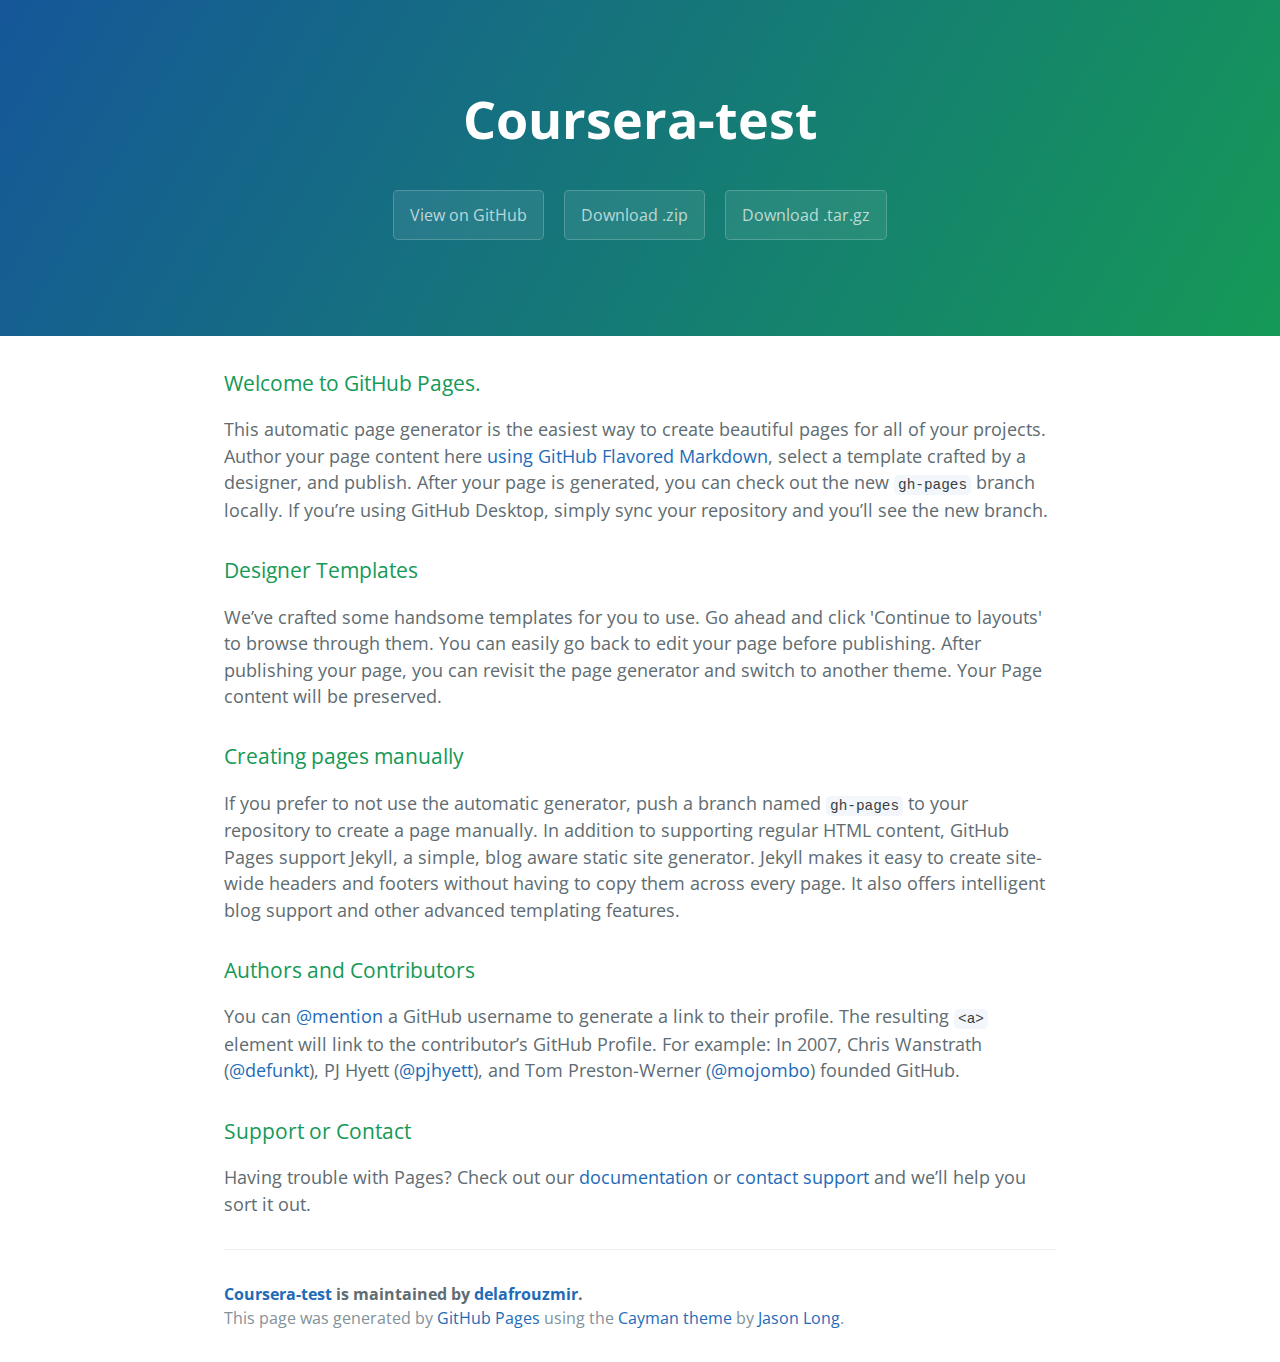
<file: index.html>
<!DOCTYPE html>
<html lang="en-us">
  <head>
    <meta charset="UTF-8">
    <title>Coursera-test by delafrouzmir</title>
    <meta name="viewport" content="width=device-width, initial-scale=1">
    <link rel="stylesheet" type="text/css" href="stylesheets/normalize.css" media="screen">
    <link href='https://fonts.googleapis.com/css?family=Open+Sans:400,700' rel='stylesheet' type='text/css'>
    <link rel="stylesheet" type="text/css" href="stylesheets/stylesheet.css" media="screen">
    <link rel="stylesheet" type="text/css" href="stylesheets/github-light.css" media="screen">
  </head>
  <body>
    <section class="page-header">
      <h1 class="project-name">Coursera-test</h1>
      <h2 class="project-tagline"></h2>
      <a href="https://github.com/delafrouzmir/coursera-test" class="btn">View on GitHub</a>
      <a href="https://github.com/delafrouzmir/coursera-test/zipball/master" class="btn">Download .zip</a>
      <a href="https://github.com/delafrouzmir/coursera-test/tarball/master" class="btn">Download .tar.gz</a>
    </section>

    <section class="main-content">
      <h3>
<a id="welcome-to-github-pages" class="anchor" href="#welcome-to-github-pages" aria-hidden="true"><span aria-hidden="true" class="octicon octicon-link"></span></a>Welcome to GitHub Pages.</h3>

<p>This automatic page generator is the easiest way to create beautiful pages for all of your projects. Author your page content here <a href="https://guides.github.com/features/mastering-markdown/">using GitHub Flavored Markdown</a>, select a template crafted by a designer, and publish. After your page is generated, you can check out the new <code>gh-pages</code> branch locally. If you’re using GitHub Desktop, simply sync your repository and you’ll see the new branch.</p>

<h3>
<a id="designer-templates" class="anchor" href="#designer-templates" aria-hidden="true"><span aria-hidden="true" class="octicon octicon-link"></span></a>Designer Templates</h3>

<p>We’ve crafted some handsome templates for you to use. Go ahead and click 'Continue to layouts' to browse through them. You can easily go back to edit your page before publishing. After publishing your page, you can revisit the page generator and switch to another theme. Your Page content will be preserved.</p>

<h3>
<a id="creating-pages-manually" class="anchor" href="#creating-pages-manually" aria-hidden="true"><span aria-hidden="true" class="octicon octicon-link"></span></a>Creating pages manually</h3>

<p>If you prefer to not use the automatic generator, push a branch named <code>gh-pages</code> to your repository to create a page manually. In addition to supporting regular HTML content, GitHub Pages support Jekyll, a simple, blog aware static site generator. Jekyll makes it easy to create site-wide headers and footers without having to copy them across every page. It also offers intelligent blog support and other advanced templating features.</p>

<h3>
<a id="authors-and-contributors" class="anchor" href="#authors-and-contributors" aria-hidden="true"><span aria-hidden="true" class="octicon octicon-link"></span></a>Authors and Contributors</h3>

<p>You can <a href="https://help.github.com/articles/basic-writing-and-formatting-syntax/#mentioning-users-and-teams" class="user-mention">@mention</a> a GitHub username to generate a link to their profile. The resulting <code>&lt;a&gt;</code> element will link to the contributor’s GitHub Profile. For example: In 2007, Chris Wanstrath (<a href="https://github.com/defunkt" class="user-mention">@defunkt</a>), PJ Hyett (<a href="https://github.com/pjhyett" class="user-mention">@pjhyett</a>), and Tom Preston-Werner (<a href="https://github.com/mojombo" class="user-mention">@mojombo</a>) founded GitHub.</p>

<h3>
<a id="support-or-contact" class="anchor" href="#support-or-contact" aria-hidden="true"><span aria-hidden="true" class="octicon octicon-link"></span></a>Support or Contact</h3>

<p>Having trouble with Pages? Check out our <a href="https://help.github.com/pages">documentation</a> or <a href="https://github.com/contact">contact support</a> and we’ll help you sort it out.</p>

      <footer class="site-footer">
        <span class="site-footer-owner"><a href="https://github.com/delafrouzmir/coursera-test">Coursera-test</a> is maintained by <a href="https://github.com/delafrouzmir">delafrouzmir</a>.</span>

        <span class="site-footer-credits">This page was generated by <a href="https://pages.github.com">GitHub Pages</a> using the <a href="https://github.com/jasonlong/cayman-theme">Cayman theme</a> by <a href="https://twitter.com/jasonlong">Jason Long</a>.</span>
      </footer>

    </section>

  
  </body>
</html>
</file>
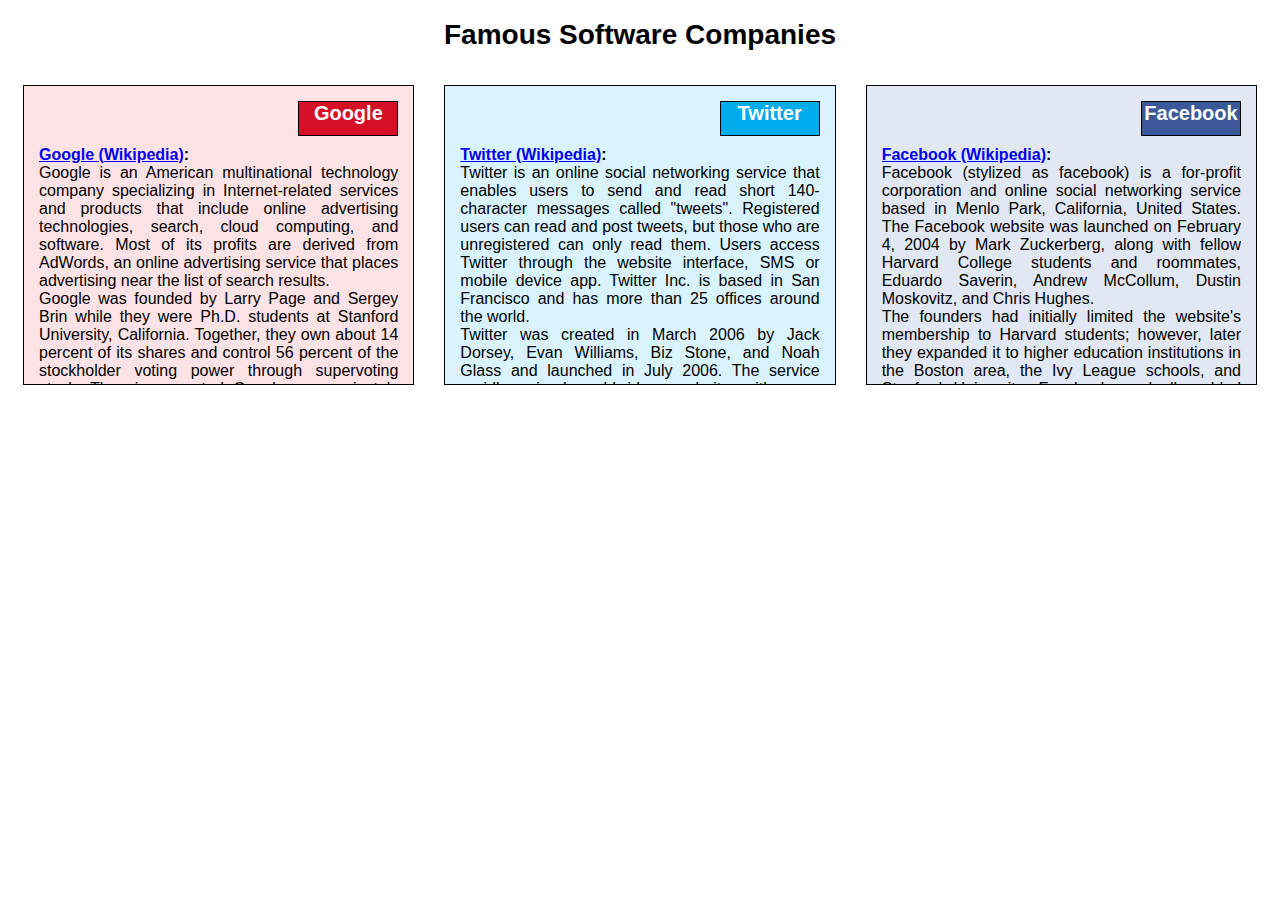
<file: module2/index.html>
<!DOCTYPE html>
<html lang="en">

<head>

	<meta charset="utf-8">
	<meta http-equiv="X-UA-Compatible" content="IE=edge">
	<meta name="viewport" content="width=device-width, initial-scale=1">

	<title>module2</title>

	<!--<link rel="stylesheet" type="text/css" href="css/bootstrap.min.css">-->
	<link rel="stylesheet" type="text/css" href="css/my-styles.css">

</head>


<body>
	<div class="container">

		<div class="row">
			<div class="column col-lg-12 col-md-12 col-sm-12">
				<h1>Famous Software Companies</h1>
			</div>
		</div>


		<div class="row">
			<div class="column col-lg-4 col-md-6 col-sm-12">
				<div class="content google">
					<p class="title googleTitle"> Google </p>
					<p class="description">
					<b><a href="https://en.wikipedia.org/wiki/Google" target="_blank" title="Google article in Wikipedia">Google (Wikipedia)</a>:</b><br />
					Google is an American multinational technology company specializing in Internet-related services and products that include online advertising technologies, search, cloud computing, and software. Most of its profits are derived from AdWords, an online advertising service that places advertising near the list of search results.<br />
					Google was founded by Larry Page and Sergey Brin while they were Ph.D. students at Stanford University, California. Together, they own about 14 percent of its shares and control 56 percent of the stockholder voting power through supervoting stock. They incorporated Google as a privately held company on September 4, 1998. An initial public offering (IPO) took place on August 19, 2004, and Google moved to its new headquarters in Mountain View, California, nicknamed the Googleplex.<br />
					In August 2015, Google announced plans to reorganize its interests as a holding company called Alphabet Inc. When this restructuring took place on October 2, 2015, Google became Alphabet's leading subsidiary, as well as the parent for Google's Internet interests.<br />
					Rapid growth since incorporation has triggered a chain of products, acquisitions and partnerships beyond Google's core search engine (Google Search). It offers online productivity software (Google Docs) including email (Gmail), a cloud storage service (Google Drive) and a social networking service (Google+). Desktop products include applications for web browsing (Google Chrome), organizing and editing photos (Google Photos), and instant messaging and video chat (Hangouts). The company leads the development of the Android mobile operating system and the browser-only Chrome OS for a class of netbooks known as Chromebooks and desktop PCs known as Chromeboxes. Google has moved increasingly into communications hardware, partnering with major electronics manufacturers in the production of its "high-quality low-cost" Nexus devices. In 2012, a fiber-optic infrastructure was installed in Kansas City to facilitate a Google Fiber broadband service.<br />
					Google has been estimated to run more than one million servers in data centers around the world (as of 2007). It processes over one billion search requests and about 24 petabytes of user-generated data each day (as of 2009). In December 2013, Alexa listed Google.com as the most visited website in the world. Numerous Google sites in other languages figure in the top one hundred, as do several other Google-owned sites such as YouTube and Blogger.<br />
					Google's mission statement from the outset was "to organize the world's information and make it universally accessible and useful," and its unofficial slogan was "Don't be evil". In October 2015, the motto was replaced in the Alphabet corporate code of conduct by the phrase: "Do the right thing".
					</p>
				</div>
			</div>
			
			<div class="column col-lg-4 col-md-6 col-sm-12">
				<div class="content twitter">
					<p class="title twitterTitle"> Twitter </p>
					<p class="description">
					<b><a href="https://en.wikipedia.org/wiki/Twitter" target="_blank" title="Twitter article in Wikipedia">Twitter (Wikipedia)</a>:</b><br />
					Twitter is an online social networking service that enables users to send and read short 140-character messages called "tweets". Registered users can read and post tweets, but those who are unregistered can only read them. Users access Twitter through the website interface, SMS or mobile device app. Twitter Inc. is based in San Francisco and has more than 25 offices around the world.<br />
					Twitter was created in March 2006 by Jack Dorsey, Evan Williams, Biz Stone, and Noah Glass and launched in July 2006. The service rapidly gained worldwide popularity, with more than 100 million users posting 340 million tweets a day in 2012. The service also handled 1.6 billion search queries per day. In 2013, it was one of the ten most-visited websites and has been described as "the SMS of the Internet". As of March 2016, Twitter has more than 310 million monthly active users.<br />
					</p>
				</div>
			</div>
			
			<div class="column col-lg-4 col-md-12 col-sm-12">
				<div class="content facebook">
					<p class="title facebookTitle"> Facebook </p>
					<p class="description">
					<b><a href="https://en.wikipedia.org/wiki/Facebook" target="_blank" title="Facebook article in Wikipedia">Facebook (Wikipedia)</a>:</b><br />
					Facebook (stylized as facebook) is a for-profit corporation and online social networking service based in Menlo Park, California, United States. The Facebook website was launched on February 4, 2004 by Mark Zuckerberg, along with fellow Harvard College students and roommates, Eduardo Saverin, Andrew McCollum, Dustin Moskovitz, and Chris Hughes.<br />
					The founders had initially limited the website's membership to Harvard students; however, later they expanded it to higher education institutions in the Boston area, the Ivy League schools, and Stanford University. Facebook gradually added support for students at various other universities, and eventually to high school students as well. Since 2006, anyone age 13 and older has been allowed to become a registered user of Facebook, though variations exist in the minimum age requirement, depending on applicable local laws. The Facebook name comes from the face book directories often given to United States university students.<br />
					After registering to use the site, users can create a user profile, add other users as "friends", exchange messages, post status updates and photos, share videos, use various applications (apps), and receive notifications when others update their profiles. Additionally, users may join common-interest user groups organized by workplace, school, or other topics, and categorize their friends into lists such as "People From Work" or "Close Friends". In groups, editors can pin posts to top. Additionally, users can complain about or block unpleasant people. Because of the large volume of data that users submit to the service, Facebook has come under scrutiny for their privacy policies.<br />
					Facebook, Inc. held its initial public offering (IPO) in February 2012, and began selling stock to the public three months later, reaching an original peak market capitalization of $104 billion. On July 13, 2015, Facebook became the fastest company in the Standard &amp; Poor's 500 Index to reach a market cap of $250 billion. Facebook has more than 1.65 billion monthly active users as of March 31, 2016.
					</p>
				</div>
			</div>
		</div>
	</div>
</body>
</html>
</file>
<file: stylesheets/stylesheet.css>
* {
  box-sizing: border-box; }

body {
  padding: 0;
  margin: 0;
  font-family: "Open Sans", "Helvetica Neue", Helvetica, Arial, sans-serif;
  font-size: 16px;
  line-height: 1.5;
  color: #606c71; }

a {
  color: #1e6bb8;
  text-decoration: none; }
  a:hover {
    text-decoration: underline; }

.btn {
  display: inline-block;
  margin-bottom: 1rem;
  color: rgba(255, 255, 255, 0.7);
  background-color: rgba(255, 255, 255, 0.08);
  border-color: rgba(255, 255, 255, 0.2);
  border-style: solid;
  border-width: 1px;
  border-radius: 0.3rem;
  transition: color 0.2s, background-color 0.2s, border-color 0.2s; }
  .btn + .btn {
    margin-left: 1rem; }

.btn:hover {
  color: rgba(255, 255, 255, 0.8);
  text-decoration: none;
  background-color: rgba(255, 255, 255, 0.2);
  border-color: rgba(255, 255, 255, 0.3); }

@media screen and (min-width: 64em) {
  .btn {
    padding: 0.75rem 1rem; } }

@media screen and (min-width: 42em) and (max-width: 64em) {
  .btn {
    padding: 0.6rem 0.9rem;
    font-size: 0.9rem; } }

@media screen and (max-width: 42em) {
  .btn {
    display: block;
    width: 100%;
    padding: 0.75rem;
    font-size: 0.9rem; }
    .btn + .btn {
      margin-top: 1rem;
      margin-left: 0; } }

.page-header {
  color: #fff;
  text-align: center;
  background-color: #159957;
  background-image: linear-gradient(120deg, #155799, #159957); }

@media screen and (min-width: 64em) {
  .page-header {
    padding: 5rem 6rem; } }

@media screen and (min-width: 42em) and (max-width: 64em) {
  .page-header {
    padding: 3rem 4rem; } }

@media screen and (max-width: 42em) {
  .page-header {
    padding: 2rem 1rem; } }

.project-name {
  margin-top: 0;
  margin-bottom: 0.1rem; }

@media screen and (min-width: 64em) {
  .project-name {
    font-size: 3.25rem; } }

@media screen and (min-width: 42em) and (max-width: 64em) {
  .project-name {
    font-size: 2.25rem; } }

@media screen and (max-width: 42em) {
  .project-name {
    font-size: 1.75rem; } }

.project-tagline {
  margin-bottom: 2rem;
  font-weight: normal;
  opacity: 0.7; }

@media screen and (min-width: 64em) {
  .project-tagline {
    font-size: 1.25rem; } }

@media screen and (min-width: 42em) and (max-width: 64em) {
  .project-tagline {
    font-size: 1.15rem; } }

@media screen and (max-width: 42em) {
  .project-tagline {
    font-size: 1rem; } }

.main-content :first-child {
  margin-top: 0; }
.main-content img {
  max-width: 100%; }
.main-content h1, .main-content h2, .main-content h3, .main-content h4, .main-content h5, .main-content h6 {
  margin-top: 2rem;
  margin-bottom: 1rem;
  font-weight: normal;
  color: #159957; }
.main-content p {
  margin-bottom: 1em; }
.main-content code {
  padding: 2px 4px;
  font-family: Consolas, "Liberation Mono", Menlo, Courier, monospace;
  font-size: 0.9rem;
  color: #383e41;
  background-color: #f3f6fa;
  border-radius: 0.3rem; }
.main-content pre {
  padding: 0.8rem;
  margin-top: 0;
  margin-bottom: 1rem;
  font: 1rem Consolas, "Liberation Mono", Menlo, Courier, monospace;
  color: #567482;
  word-wrap: normal;
  background-color: #f3f6fa;
  border: solid 1px #dce6f0;
  border-radius: 0.3rem; }
  .main-content pre > code {
    padding: 0;
    margin: 0;
    font-size: 0.9rem;
    color: #567482;
    word-break: normal;
    white-space: pre;
    background: transparent;
    border: 0; }
.main-content .highlight {
  margin-bottom: 1rem; }
  .main-content .highlight pre {
    margin-bottom: 0;
    word-break: normal; }
.main-content .highlight pre, .main-content pre {
  padding: 0.8rem;
  overflow: auto;
  font-size: 0.9rem;
  line-height: 1.45;
  border-radius: 0.3rem; }
.main-content pre code, .main-content pre tt {
  display: inline;
  max-width: initial;
  padding: 0;
  margin: 0;
  overflow: initial;
  line-height: inherit;
  word-wrap: normal;
  background-color: transparent;
  border: 0; }
  .main-content pre code:before, .main-content pre code:after, .main-content pre tt:before, .main-content pre tt:after {
    content: normal; }
.main-content ul, .main-content ol {
  margin-top: 0; }
.main-content blockquote {
  padding: 0 1rem;
  margin-left: 0;
  color: #819198;
  border-left: 0.3rem solid #dce6f0; }
  .main-content blockquote > :first-child {
    margin-top: 0; }
  .main-content blockquote > :last-child {
    margin-bottom: 0; }
.main-content table {
  display: block;
  width: 100%;
  overflow: auto;
  word-break: normal;
  word-break: keep-all; }
  .main-content table th {
    font-weight: bold; }
  .main-content table th, .main-content table td {
    padding: 0.5rem 1rem;
    border: 1px solid #e9ebec; }
.main-content dl {
  padding: 0; }
  .main-content dl dt {
    padding: 0;
    margin-top: 1rem;
    font-size: 1rem;
    font-weight: bold; }
  .main-content dl dd {
    padding: 0;
    margin-bottom: 1rem; }
.main-content hr {
  height: 2px;
  padding: 0;
  margin: 1rem 0;
  background-color: #eff0f1;
  border: 0; }

@media screen and (min-width: 64em) {
  .main-content {
    max-width: 64rem;
    padding: 2rem 6rem;
    margin: 0 auto;
    font-size: 1.1rem; } }

@media screen and (min-width: 42em) and (max-width: 64em) {
  .main-content {
    padding: 2rem 4rem;
    font-size: 1.1rem; } }

@media screen and (max-width: 42em) {
  .main-content {
    padding: 2rem 1rem;
    font-size: 1rem; } }

.site-footer {
  padding-top: 2rem;
  margin-top: 2rem;
  border-top: solid 1px #eff0f1; }

.site-footer-owner {
  display: block;
  font-weight: bold; }

.site-footer-credits {
  color: #819198; }

@media screen and (min-width: 64em) {
  .site-footer {
    font-size: 1rem; } }

@media screen and (min-width: 42em) and (max-width: 64em) {
  .site-footer {
    font-size: 1rem; } }

@media screen and (max-width: 42em) {
  .site-footer {
    font-size: 0.9rem; } }
</file>
<file: stylesheets/github-light.css>
/*
The MIT License (MIT)

Copyright (c) 2015 GitHub, Inc.

Permission is hereby granted, free of charge, to any person obtaining a copy
of this software and associated documentation files (the "Software"), to deal
in the Software without restriction, including without limitation the rights
to use, copy, modify, merge, publish, distribute, sublicense, and/or sell
copies of the Software, and to permit persons to whom the Software is
furnished to do so, subject to the following conditions:

The above copyright notice and this permission notice shall be included in all
copies or substantial portions of the Software.

THE SOFTWARE IS PROVIDED "AS IS", WITHOUT WARRANTY OF ANY KIND, EXPRESS OR
IMPLIED, INCLUDING BUT NOT LIMITED TO THE WARRANTIES OF MERCHANTABILITY,
FITNESS FOR A PARTICULAR PURPOSE AND NONINFRINGEMENT. IN NO EVENT SHALL THE
AUTHORS OR COPYRIGHT HOLDERS BE LIABLE FOR ANY CLAIM, DAMAGES OR OTHER
LIABILITY, WHETHER IN AN ACTION OF CONTRACT, TORT OR OTHERWISE, ARISING FROM,
OUT OF OR IN CONNECTION WITH THE SOFTWARE OR THE USE OR OTHER DEALINGS IN THE
SOFTWARE.

*/

.pl-c /* comment */ {
  color: #969896;
}

.pl-c1      /* constant, markup.raw, meta.diff.header, meta.module-reference, meta.property-name, support, support.constant, support.variable, variable.other.constant */,
.pl-s .pl-v /* string variable */ {
  color: #0086b3;
}

.pl-e  /* entity */,
.pl-en /* entity.name */ {
  color: #795da3;
}

.pl-s .pl-s1 /* string source */,
.pl-smi      /* storage.modifier.import, storage.modifier.package, storage.type.java, variable.other, variable.parameter.function */ {
  color: #333;
}

.pl-ent /* entity.name.tag */ {
  color: #63a35c;
}

.pl-k /* keyword, storage, storage.type */ {
  color: #a71d5d;
}

.pl-pds              /* punctuation.definition.string, string.regexp.character-class */,
.pl-s                /* string */,
.pl-s .pl-pse .pl-s1 /* string punctuation.section.embedded source */,
.pl-sr               /* string.regexp */,
.pl-sr .pl-cce       /* string.regexp constant.character.escape */,
.pl-sr .pl-sra       /* string.regexp string.regexp.arbitrary-repitition */,
.pl-sr .pl-sre       /* string.regexp source.ruby.embedded */ {
  color: #183691;
}

.pl-v /* variable */ {
  color: #ed6a43;
}

.pl-id /* invalid.deprecated */ {
  color: #b52a1d;
}

.pl-ii /* invalid.illegal */ {
  background-color: #b52a1d;
  color: #f8f8f8;
}

.pl-sr .pl-cce /* string.regexp constant.character.escape */ {
  color: #63a35c;
  font-weight: bold;
}

.pl-ml /* markup.list */ {
  color: #693a17;
}

.pl-mh        /* markup.heading */,
.pl-mh .pl-en /* markup.heading entity.name */,
.pl-ms        /* meta.separator */ {
  color: #1d3e81;
  font-weight: bold;
}

.pl-mq /* markup.quote */ {
  color: #008080;
}

.pl-mi /* markup.italic */ {
  color: #333;
  font-style: italic;
}

.pl-mb /* markup.bold */ {
  color: #333;
  font-weight: bold;
}

.pl-md /* markup.deleted, meta.diff.header.from-file */ {
  background-color: #ffecec;
  color: #bd2c00;
}

.pl-mi1 /* markup.inserted, meta.diff.header.to-file */ {
  background-color: #eaffea;
  color: #55a532;
}

.pl-mdr /* meta.diff.range */ {
  color: #795da3;
  font-weight: bold;
}

.pl-mo /* meta.output */ {
  color: #1d3e81;
}
</file>
<file: module2/css/my-styles.css>
@media (min-width: 992px){
	
	.col-lg-12 {
		width: 100%;
	}
	.col-lg-11 {
		width: 91.667%;
	}
	.col-lg-10 {
		width: 83.333%;
	}
	.col-lg-9 {
		width: 75%;
	}
	.col-lg-8 {
		width: 66.667%;
	}
	.col-lg-7 {
		width: 58.333%;
	}
	.col-lg-6 {
		width: 50%;
	}
	.col-lg-5 {
		width: 41.667%;
	}
	.col-lg-4 {
		width: 33.333%;
	}
	.col-lg-3 {
		width: 25%;
	}
	.col-lg-2 {
		width: 16.667%;
	}
	.col-lg-1 {
		width: 8.333%;
	}
}

@media (min-width: 768px) and (max-width: 991px){

	.col-md-12 {
		width: 100%;
	}
	.col-md-11 {
		width: 91.667%;
	}
	.col-md-10 {
		width: 83.333%;
	}
	.col-md-9 {
		width: 75%;
	}
	.col-md-8 {
		width: 66.667%;
	}
	.col-md-7 {
		width: 58.333%;
	}
	.col-md-6 {
		width: 50%;
	}
	.col-md-5 {
		width: 41.667%;
	}
	.col-md-4 {
		width: 33.333%;
	}
	.col-md-3 {
		width: 25%;
	}
	.col-md-2 {
		width: 16.667%;
	}
	.col-md-1 {
		width: 8.333%;
	}
}


@media (max-width: 767px){

	.col-sm-12 {
		width: 100%;
	}
	.col-sm-11 {
		width: 91.667%;
	}
	.col-sm-10 {
		width: 83.333%;
	}
	.col-sm-9 {
		width: 75%;
	}
	.col-sm-8 {
		width: 66.667%;
	}
	.col-sm-7 {
		width: 58.333%;
	}
	.col-sm-6 {
		width: 50%;
	}
	.col-sm-5 {
		width: 41.667%;
	}
	.col-sm-4 {
		width: 33.333%;
	}
	.col-sm-3 {
		width: 25%;
	}
	.col-sm-2 {
		width: 16.667%;
	}
	.col-sm-1 {
		width: 8.333%;
	}
}

* {
	box-sizing: border-box;
	font-family: "Comic Sans MS", sans-serif;
}

.container {
	margin: 15px;
}

.row {
	margin: -15px;
}

.column {
	float: left;
}

.content{
	margin: 15px;
	padding: 15px;
	background-color: #9CDAFF;
	border: 1px solid black;
	height: 300px;
	overflow: auto;
}

p.title {
	float: right;

	margin: 0px 0px 10px 0px;
	width: 100px;
	height: 35px;
	border: 1px solid black;

	text-align: center;
	font-weight: 600;
	font-size: 125%;
	color: white;
}

p.description {
	clear: both;
	margin: 15px 0px 15px 0px;
	text-align: justify;
	overflow: auto;
}

.googleTitle{
	background-color: #D50F25;
}
.google {
	background-color: #FDE3E6;
}

.twitterTitle{
	background-color: #00ACED;
}
.twitter {
	background-color: #D9F4FF;
}

.facebookTitle{
	background-color: #3B5998;
}
.facebook {
	background-color: #E2E8F3;
}

h1 {
	font-size: 175%;
	text-align: center;
	text-shadow: currentColor;
}
</file>
